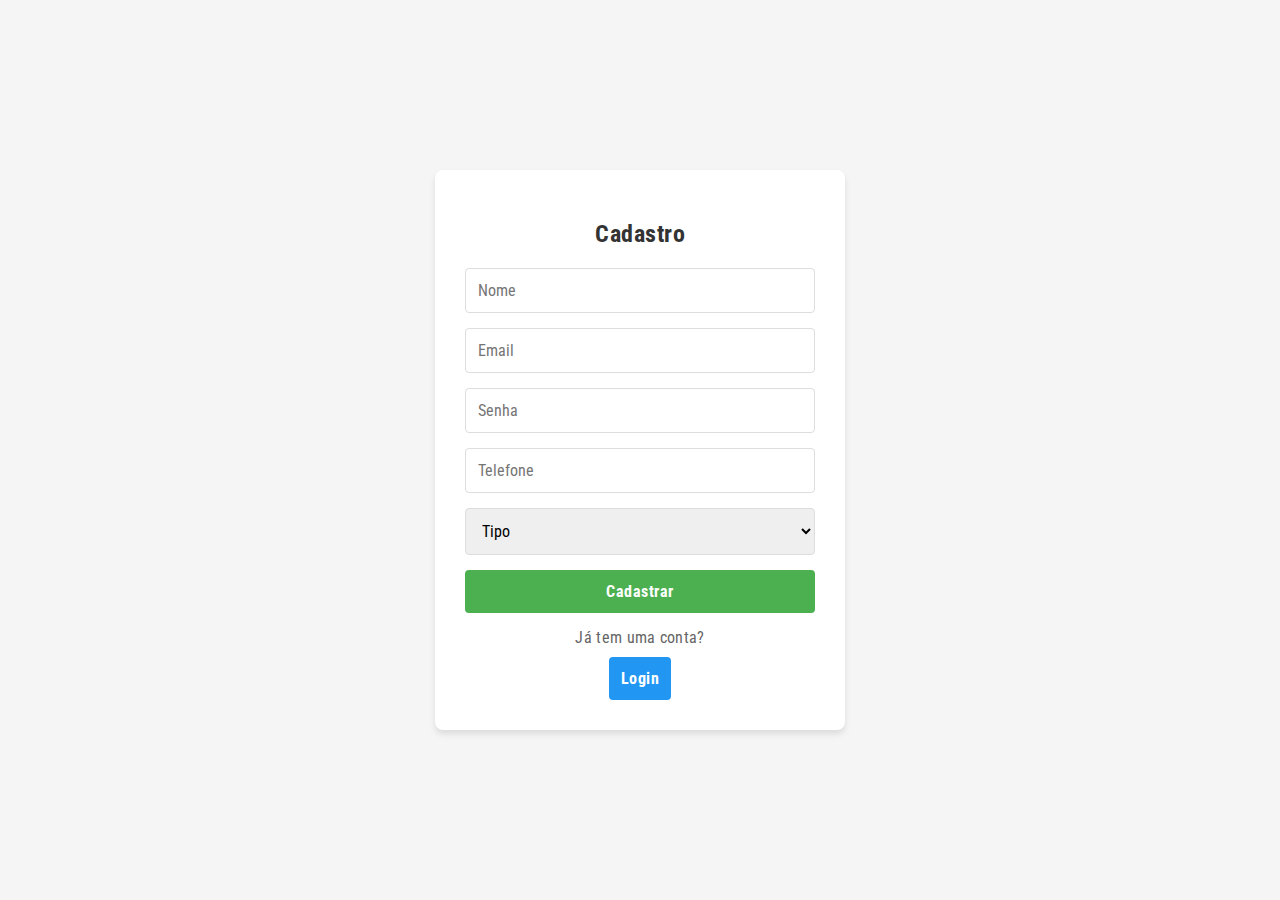
<file: loginCadastro.html>
<!DOCTYPE html>
<html lang="pt-BR">
<head>
    <meta charset="UTF-8">
    <meta name="viewport" content="width=device-width, initial-scale=1.0">
    <title>Login e Cadastro</title>
    <link rel="stylesheet" href="css/loginCadastro.css">
</head>
<body>
    <div id="div-cadastro">
        <h2>Cadastro</h2>
        <form id="cadastroForm">
            <input type="text" id="cadastro-nome" placeholder="Nome" required>
            <input type="email" id="cadastro-email" placeholder="Email" required>
            <input type="password" id="cadastro-senha" placeholder="Senha" required>
            <input type="text" id="cadastro-telefone" placeholder="Telefone" required>
            
            <select id="cadastro-tipo" required>
                <option value="" disabled selected>Tipo</option>
                <option value="comprador">Comprador</option>
                <option value="vendedor">Vendedor</option>
            </select>

            <button type="submit">Cadastrar</button>
        </form>
        <p>Já tem uma conta?</p>
        <button id="btn-mostrar-login">Login</button>
    </div>

    <div id="div-login" style="display: none;">
        <h2>Login</h2>
        <form id="loginForm">
            <input type="email" id="login-email" placeholder="Email" required>
            <input type="password" id="login-senha" placeholder="Senha" required>
            <button type="submit">Entrar</button>
        </form>
        <p>Não tem uma conta?</p>
        <button id="btn-mostrar-cadastro">Cadastre-se</button>
    </div>

    <script src="js/loginCadastro.js"></script>
</body>
</html>
</file>
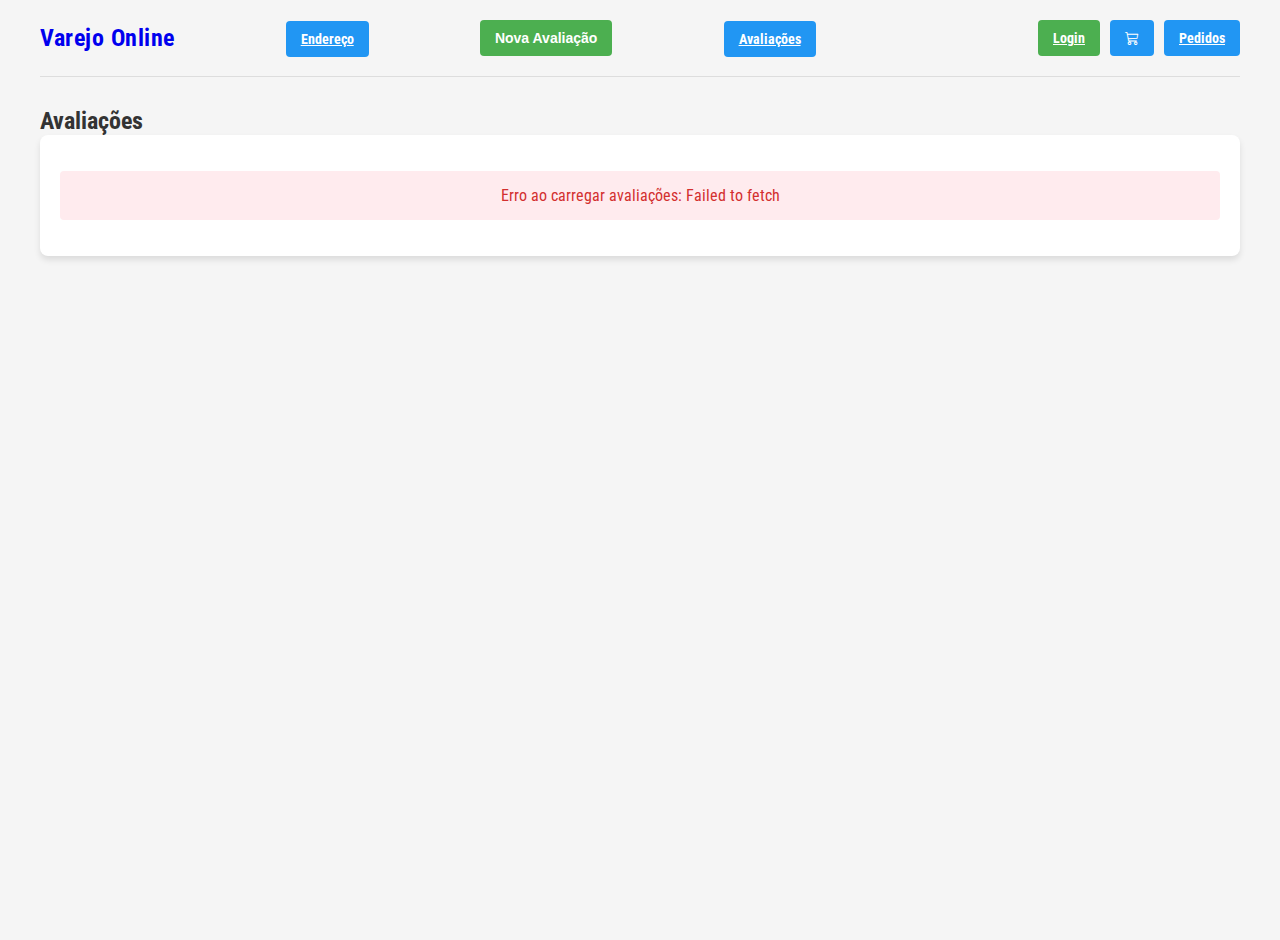
<file: html/avaliacao.html>
<!DOCTYPE html>
<html lang="pt-BR">
<head>
    <meta charset="UTF-8">
    <meta name="viewport" content="width=device-width, initial-scale=1.0">
    <title>Avaliações</title>
    <link rel="stylesheet" href="../css/avaliacao.css">
    <link rel="stylesheet" href="https://cdn.jsdelivr.net/npm/bootstrap-icons@1.10.5/font/bootstrap-icons.css">
</head>
<body>    
  <header>
    <div class="logo"><a href="../index.html">Varejo Online</a></div>
    <div class="endereco">
      <a href="endereco.html" class="btn-endereco">Endereço</a>
    </div>
    <button id="btn-nova-avaliacao" class="primary">Nova Avaliação</button>
    <div class="avaliacao">
        <a href="avaliacao.html" class="btn-avaliacao">Avaliações</a>
    </div>
    <div class="barra-pesquisa-container">
        <div class="barra-pesquisa-wrapper">
        </div>

        <div class="historico-busca" id="historico-busca" style="display: none;">
        </div>
    </div>

    <div class="header-buttons">
        <a href="loginCadastro.html" class="btn-header" id="login-button">Login</a>
        <a href="carrinho.html" class="btn-header">
            <i class="bi bi-cart3"></i>
        </a>
        <a href="pedidos.html" class="btn-endereco">Pedidos</a>            
    </div>
  </header>

  <main>
    <div>
      <h1>Avaliações</h1>
    </div>

    <div id="lista-avaliacoes" class="avaliacoes-container">
      <div class="loading">Carregando avaliações...</div>
    </div>
  </main>

  <dialog id="avaliacao-modal">
    <form id="form-avaliacao">
      <h2>Nova Avaliação</h2>

      <div class="form-group">
        <label for="produto-lista">Produto</label>
        <input type="text" id="produto-busca" placeholder="Pesquisar produto..." autocomplete="off" />
        <select id="produto-lista" size="5" required></select>
      </div>

      <div class="form-group">
        <label for="nota">Nota (1 a 5)</label>
        <input type="number" id="nota" min="1" max="5" required />
      </div>

      <div class="form-group">
        <label for="comentario">Comentário</label>
        <textarea id="comentario" rows="4" placeholder="Escreva seu comentário aqui..."></textarea>
      </div>

      <div class="form-buttons">
        <button type="button" id="btn-cancelar" class="secundario">Cancelar</button>
        <button type="submit" class="primary">Enviar Avaliação</button>
      </div>
    </form>
  </dialog>
  <script src="../js/avaliacao.js"></script>
</body>
</html>
</file>
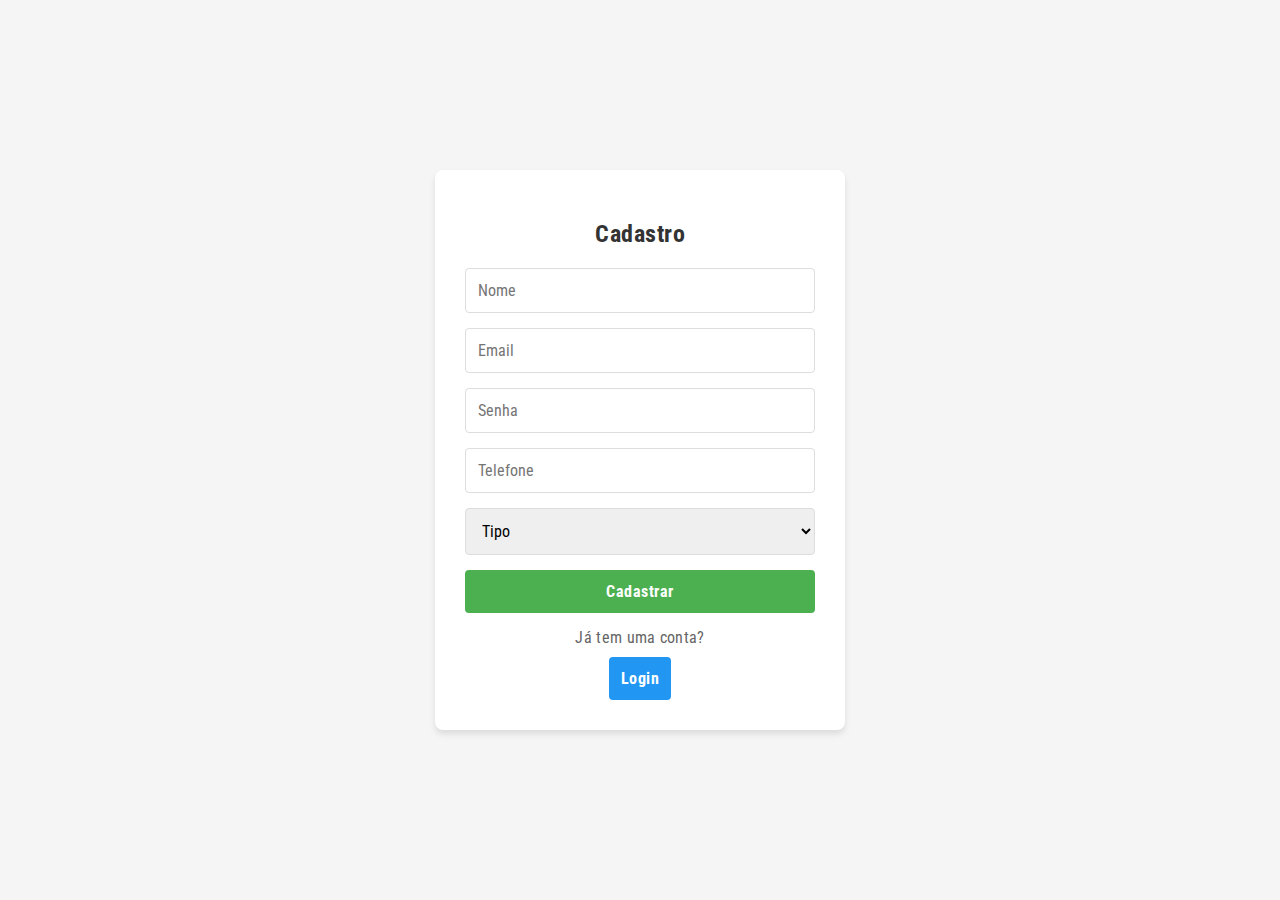
<file: html/carrinho.html>
<!DOCTYPE html>
<html lang="pt-BR">
<head>
    <meta charset="UTF-8">
    <meta name="viewport" content="width=device-width, initial-scale=1.0">
    <title>Carrinho de Compras</title>
    <link rel="stylesheet" href="../css/carrinho.css">
</head>
<body>
    <header>
        <div class="container header-content">
            <div class="user-actions">
                <a href="../index.html">Home</a>
                <a href="carrinho.html">Carrinho (<span id="carrinho-count">0</span>)</a>
            </div>
        </div>
    </header>

    <div class="container">
        <div class="carrinho-container">
            <h1 class="carrinho-title">Meu Carrinho</h1>

            <div id="carrinho-itens">

                <div class="carrinho-vazio">Seu carrinho está vazio.</div>
            </div>

            <div class="resumo-carrinho" id="resumo-carrinho" style="display: none;">
                <div class="total">
                    <span>Total:</span>
                    <span id="total-carrinho">R$ 0,00</span>
                </div>
                <a href="checkout.html"><button class="finalizar-btn" id="finalizar-compra">Finalizar Compra</button></a>
            </div>
        </div>
    </div>

    <script src="../js/carrinho.js"></script>
</body>
</html>
</file>
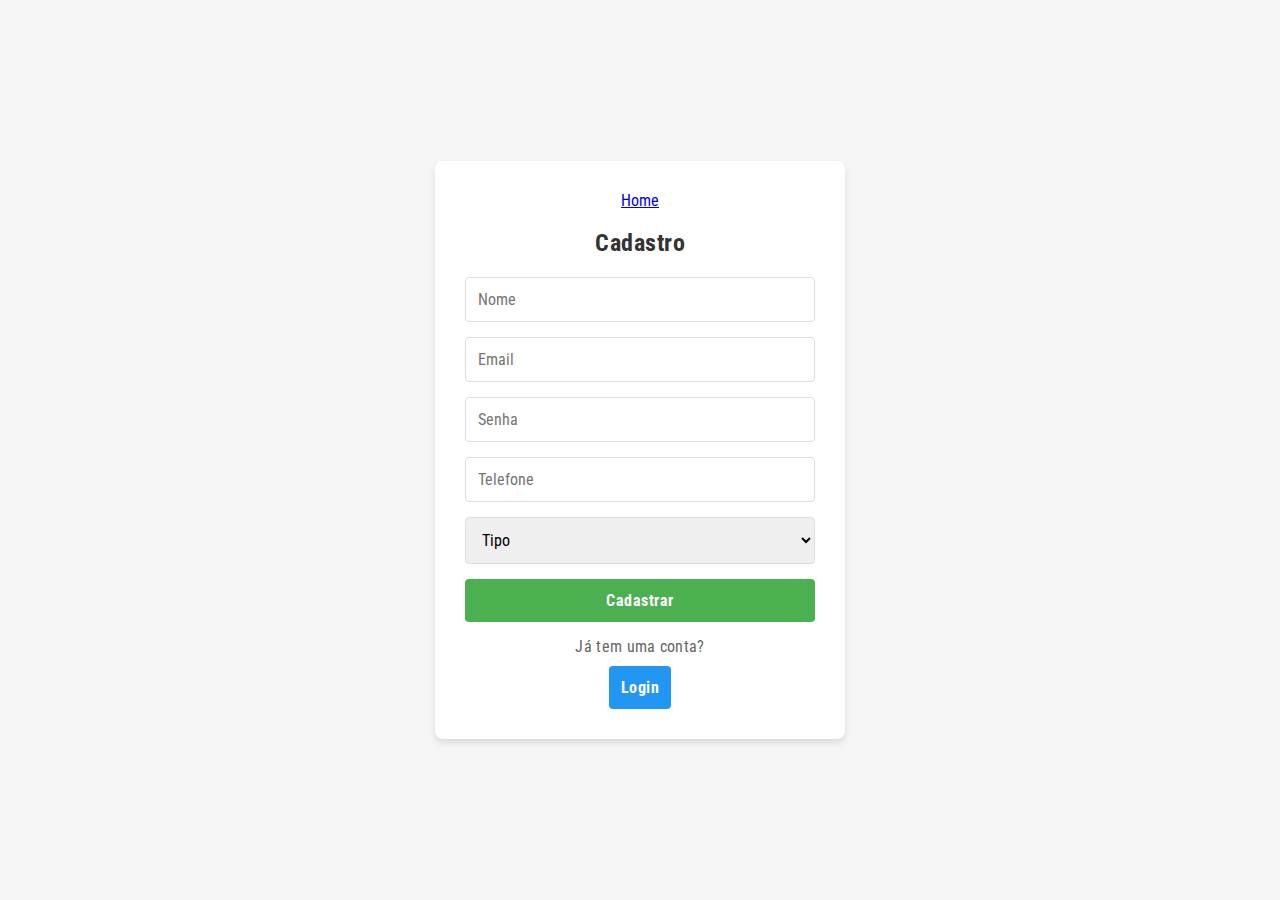
<file: html/checkout.html>
<!DOCTYPE html>
<html lang="pt-BR">
<head>
    <meta charset="UTF-8">
    <meta name="viewport" content="width=device-width, initial-scale=1.0">
    <title>Checkout - Finalizar Compra</title>
    <link rel="stylesheet" href="../css/checkout.css">
    <link href="https://fonts.googleapis.com/css2?family=Roboto:wght@400;500;700&display=swap" rel="stylesheet">
</head>
<body>
    <div class="checkout-container">
        <header class="checkout-header">
            <h1>Finalizar Compra</h1>
        </header>

        <main class="checkout-main">
            <div class="checkout-left">
                <section class="checkout-section">
                    <h2>Endereço de Entrega</h2>
                    <div class="address-selection" id="address-list">

                        <div class="loading">Carregando endereços...</div>
                    </div>
                    <button class="btn-add-address" id="btn-add-address">+ Adicionar novo endereço</button>
                </section>

                <section class="checkout-section">
                    <h2>Método de Pagamento</h2>
                    <div class="payment-methods">
                        <div class="payment-card selected">
                            <input type="radio" name="payment" id="credit-card" checked>
                            <label for="credit-card">Cartão de Crédito</label>
                            <div class="payment-details">
                                <p>Mastercard **** **** **** 1234</p>
                                <p>Validade: 12/25</p>
                            </div>
                        </div>
                        <div class="payment-card">
                            <input type="radio" name="payment" id="pix">
                            <label for="pix">PIX</label>
                            <div class="payment-details">
                                <p>Pagamento instantâneo</p>
                                <p>5% de desconto</p>
                            </div>
                        </div>
                        <div class="payment-card">
                            <input type="radio" name="payment" id="boleto">
                            <label for="boleto">Boleto Bancário</label>
                            <div class="payment-details">
                                <p>Vencimento em 3 dias</p>
                            </div>
                        </div>
                    </div>
                </section>

                <section class="checkout-section">
                    <h2>Itens do Carrinho</h2>
                    <div class="cart-items" id="cart-items-list">
                        
                        <div class="loading">Carregando itens do carrinho...</div>
                    </div>
                </section>
            </div>

            <div class="checkout-right">
                <div class="order-summary">
                    <h2>Resumo do Pedido</h2>
                    <div class="summary-details" id="order-summary">
                        
                        <div class="loading">Carregando resumo...</div>
                    </div>
                    <button class="btn-complete-order" id="btn-complete-order">Finalizar Compra</button>
                    <p class="secure-payment">
                        <svg width="16" height="16" viewBox="0 0 24 24" fill="none" stroke="currentColor" stroke-width="2" stroke-linecap="round" stroke-linejoin="round">
                            <path d="M12 22s8-4 8-10V5l-8-3-8 3v7c0 6 8 10 8 10z"></path>
                        </svg>
                        Compra segura - Seus dados estão protegidos
                    </p>
                </div>
            </div>
        </main>
    </div>

    <script src="../js/checkout.js"></script>
</body>
</html>
</file>
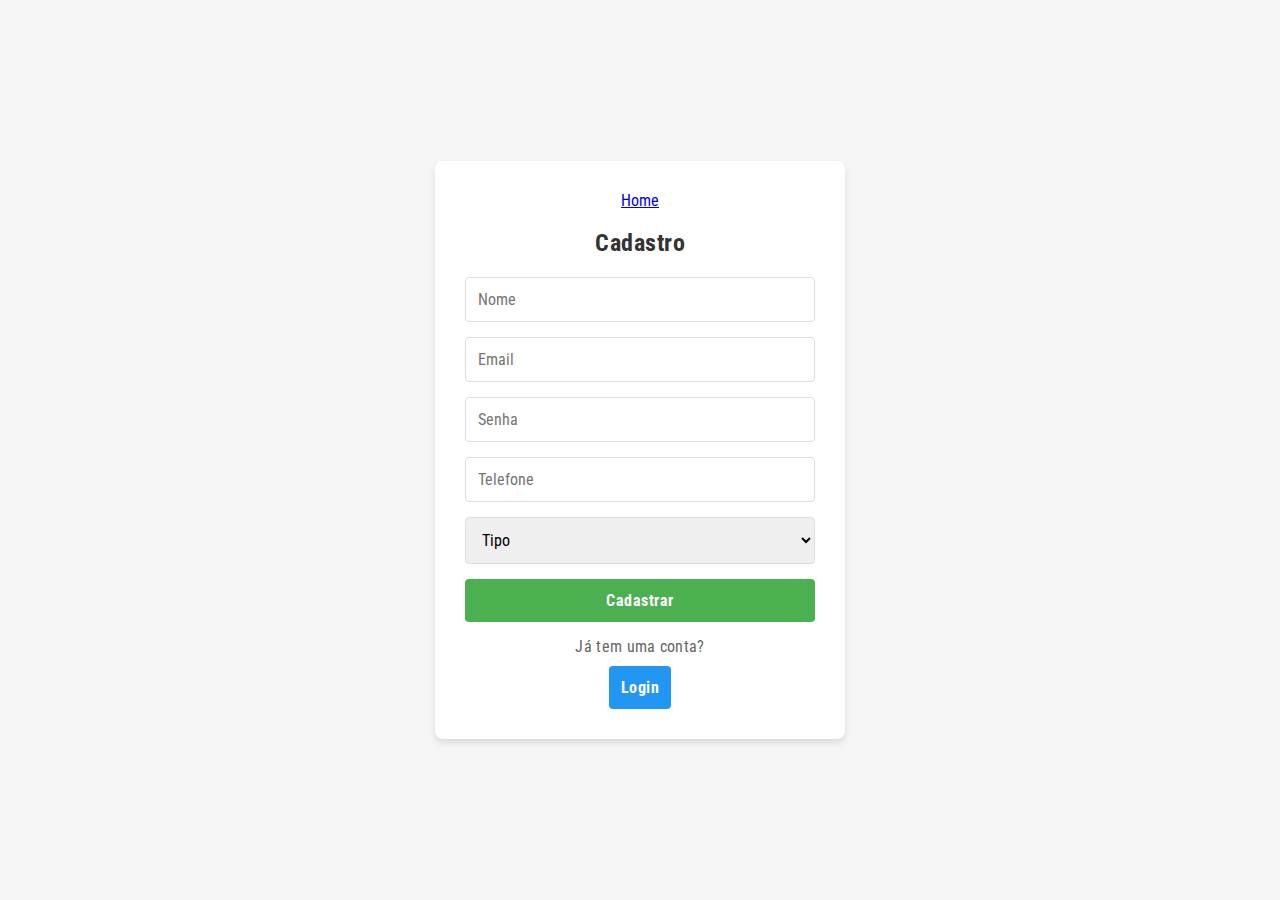
<file: html/endereco.html>
<!DOCTYPE html>
<html lang="pt-BR">
<head>
    <meta charset="UTF-8">
    <meta name="viewport" content="width=device-width, initial-scale=1.0">
    <title>Endereço</title>
    <link rel="stylesheet" href="../css/endereco.css">
</head>
<body>
    <header>
        <a href="../index.html">Home</a>
        <h1>Endereços</h1>
        <button id="btn-novo-endereco" class="primary">Novo Endereço</button>
    </header>

    <main>
        <div id="lista-enderecos" class="enderecos-container">
            
            <div class="loading">Carregando endereços...</div>
        </div>
    </main>

    <dialog id="endereco-modal">
        <form id="form-endereco">
            <h2>Cadastrar Novo Endereço</h2>
            
            <div class="form-row">
                <div class="form-group">
                    <label for="cep">CEP</label>
                    <input type="text" id="cep" required>
                </div>
                <div class="form-group">
                    <label for="numero">Número</label>
                    <input type="text" id="numero" required>
                </div>
            </div>

            <div class="form-group">
                <label for="logradouro">Logradouro</label>
                <input type="text" id="logradouro" required>
            </div>

            <div class="form-group">
                <label for="complemento">Complemento</label>
                <input type="text" id="complemento">
            </div>

            <div class="form-row">
                <div class="form-group">
                    <label for="cidade">Cidade</label>
                    <input type="text" id="cidade" required>
                </div>
                <div class="form-group">
                    <label for="estado">Estado</label>
                    <select id="estado" required>
                        <option value="">Selecione</option>
                        <option value="DF">Distrito Federal</option>
                        <option value="RJ">Rio de Janeiro</option>
                        <option value="SP">São Paulo</option>
                    </select>
                </div>
            </div>

            <div class="form-buttons">
                <button type="button" id="btn-cancelar" class="secundario">Cancelar</button>
                <button type="submit" class="primary">Salvar Endereço</button>
            </div>
        </form>
    </dialog>

    <script src="../js/endereco.js"></script>
</body>
</html>
</file>
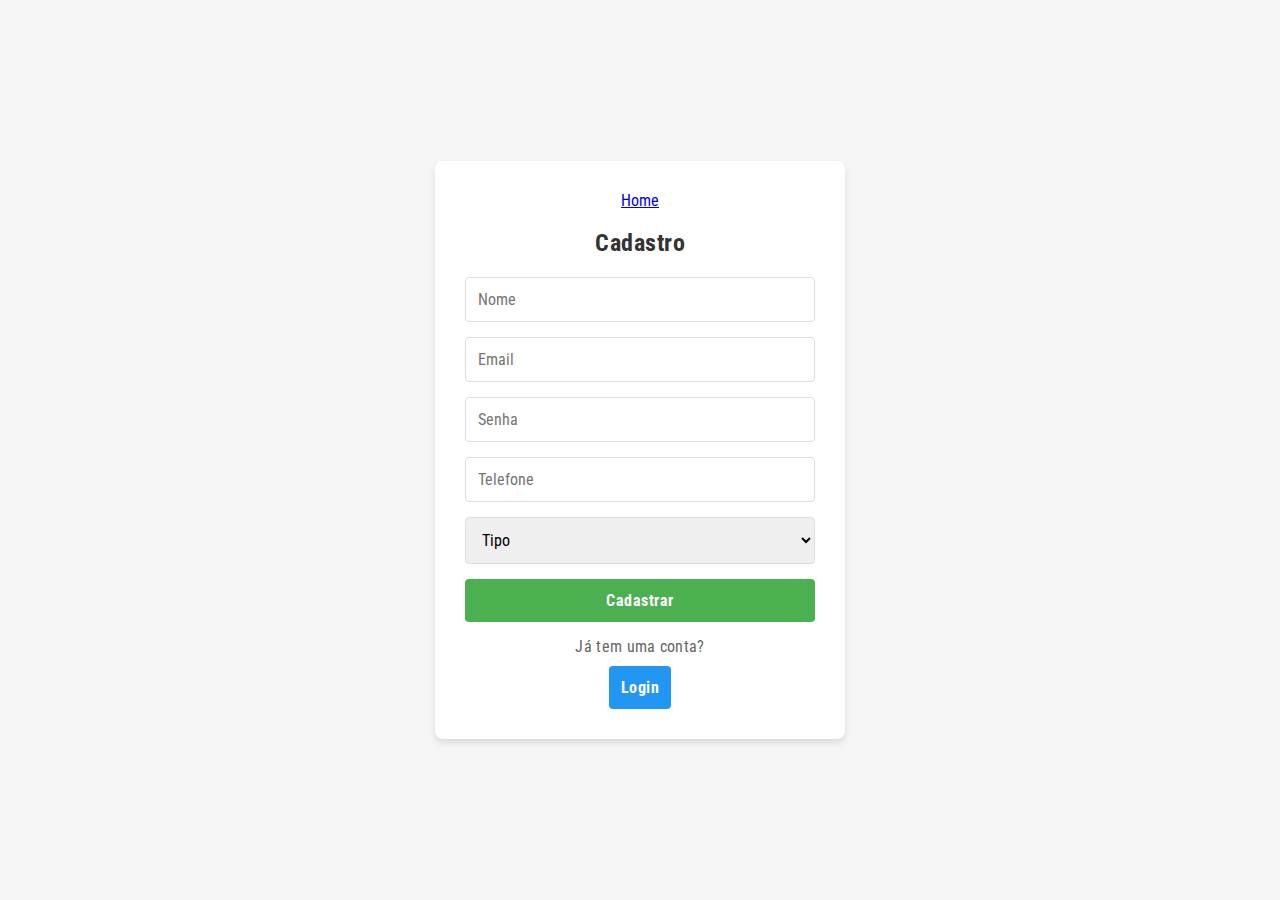
<file: html/loginCadastro.html>
<!DOCTYPE html>
<html lang="pt-BR">
<head>
    <meta charset="UTF-8">
    <meta name="viewport" content="width=device-width, initial-scale=1.0">
    <title>Login e Cadastro</title>
    <link rel="stylesheet" href="../css/loginCadastro.css">
</head>
<body>

    <div id="div-cadastro">
        <div>
            <a href="../index.html">Home</a>
            <h2>Cadastro</h2>
        </div>
        <form id="cadastroForm">
            <input type="text" id="cadastro-nome" placeholder="Nome" required>
            <input type="email" id="cadastro-email" placeholder="Email" required>
            <input type="password" id="cadastro-senha" placeholder="Senha" required>
            <input type="text" id="cadastro-telefone" placeholder="Telefone" required>
            
            <select id="cadastro-tipo" required>
                <option value="" disabled selected>Tipo</option>
                <option value="comprador">Comprador</option>
                <option value="vendedor">Vendedor</option>
            </select>

            <button type="submit">Cadastrar</button>
        </form>
        <p>Já tem uma conta?</p>
        <button id="btn-mostrar-login">Login</button>
    </div>

    <div id="div-login" style="display: none;">
        <div>
            <a href="../index.html">Home</a>
            <h2>Login</h2>
        </div>
        <form id="loginForm">
            <input type="email" id="login-email" placeholder="Email" required>
            <input type="password" id="login-senha" placeholder="Senha" required>
            <button type="submit">Entrar</button>
        </form>
        <p>Não tem uma conta?</p>
        <button id="btn-mostrar-cadastro">Cadastre-se</button>
    </div>

    <script src="../js/loginCadastro.js"></script>
</body>
</html>
</file>
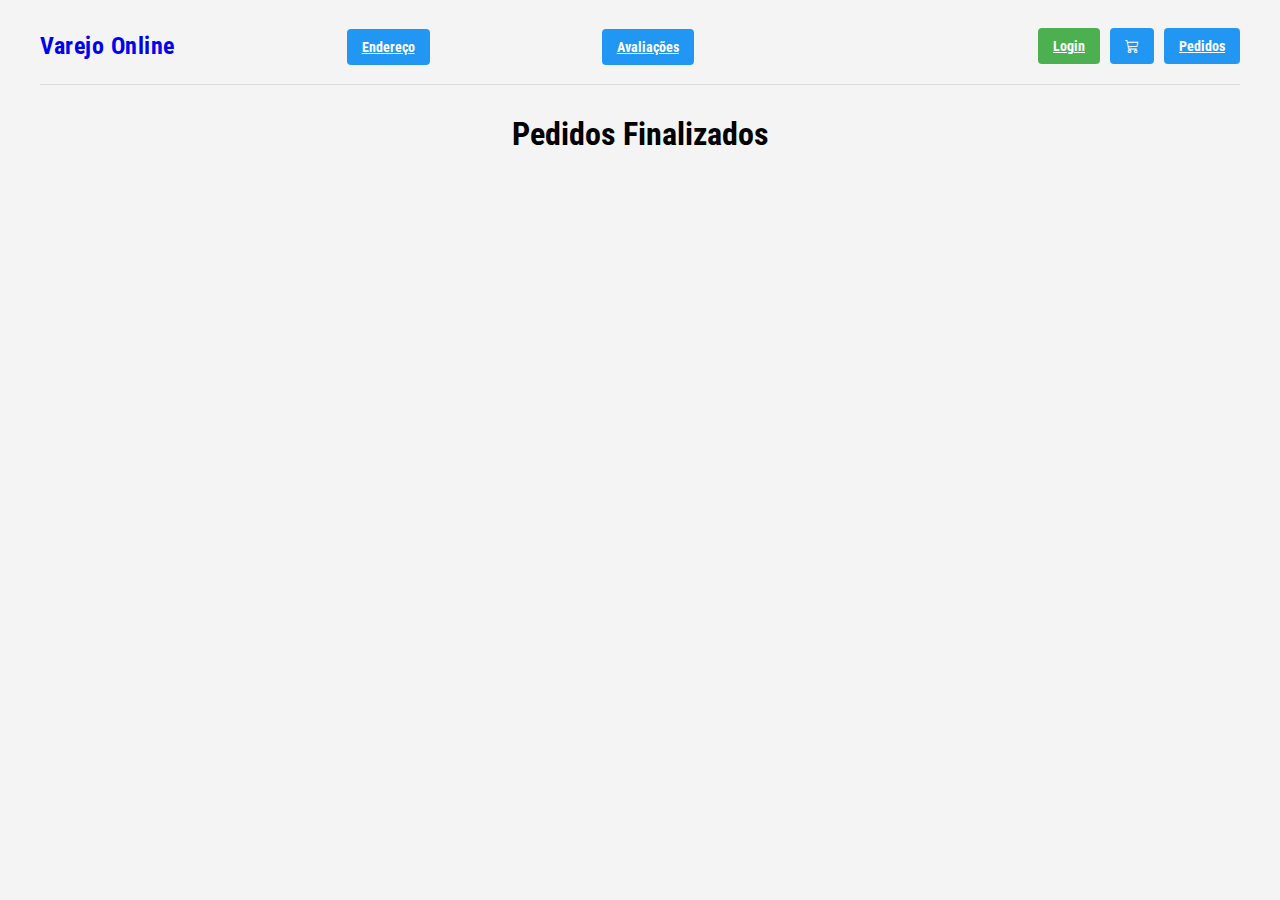
<file: html/pedidos.html>
<!DOCTYPE html>
<html lang="pt-BR">
<head>
    <meta charset="UTF-8">
    <meta name="viewport" content="width=device-width, initial-scale=1.0">
    <title>Finalizar</title>
    <link rel="stylesheet" href="../css/pedidos.css">
    <link rel="stylesheet" href="https://cdn.jsdelivr.net/npm/bootstrap-icons@1.10.5/font/bootstrap-icons.css">
</head>
<body>
    <header>
        <div class="logo"><a href="../index.html">Varejo Online</a></div>
        <div class="endereco">
            <a href="endereco.html" class="btn-endereco">Endereço</a>
        </div>
        <div class="avaliacao">
            <a href="avaliacao.html" class="btn-avaliacao">Avaliações</a>
        </div>
        <div class="barra-pesquisa-container">
            <div class="barra-pesquisa-wrapper">
            </div>

            <div class="historico-busca" id="historico-busca" style="display: none;">
            </div>
        </div>

        <div class="header-buttons">
            <a href="loginCadastro.html" class="btn-header" id="login-button">Login</a>
            <a href="carrinho.html" class="btn-header">
                <i class="bi bi-cart3"></i>
            </a>
            <a href="pedidos.html" class="btn-endereco">Pedidos</a>
        </div>
    </header>

    <h1>Pedidos Finalizados</h1>
    <div id="pedidos-container"></div>

    <script src="../js/pedidos.js"></script>
</body>
</html>
</file>
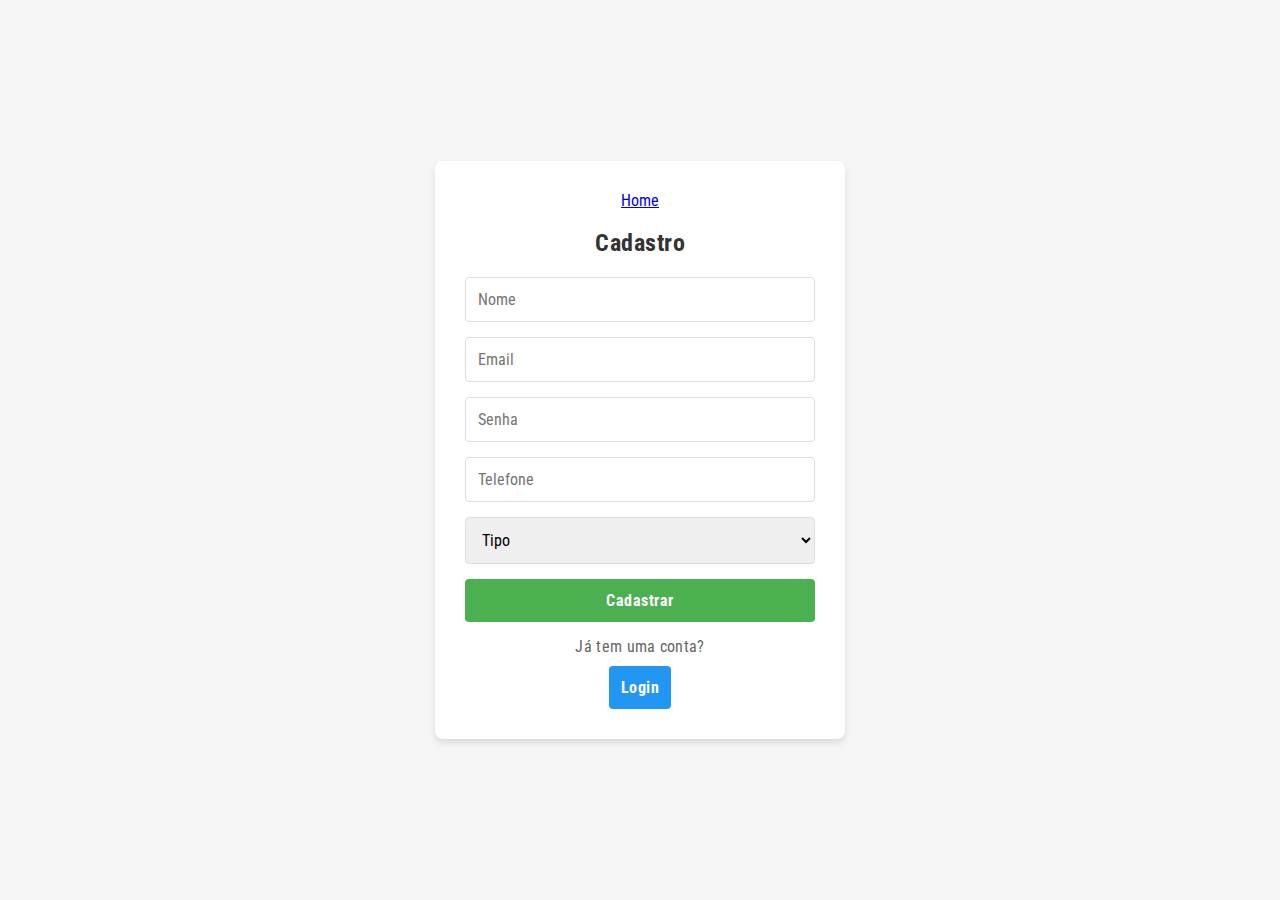
<file: html/produtosCadastro.html>
<!DOCTYPE html>
<html lang="pt-BR">
<head>
    <meta charset="UTF-8">
    <meta name="viewport" content="width=device-width, initial-scale=1.0">
    <title>Cadastro de Produtos</title>
    <link rel="stylesheet" href="../css/produtosCadastro.css">
</head>
<body>
    <header>
        <h1>Cadastrar Novo Produto</h1>
        <button id="btn-logout">Sair</button>
    </header>

    <form id="cadastroForm">
        <input type="text" id="cadastro-nome" placeholder="Nome do Produto" required>
        <textarea id="cadastro-descricao" rows="3" placeholder="Descrição"></textarea>
        <input type="number" id="cadastro-preco" placeholder="Preço (R$)" step="0.01" required>
        <input type="number" id="cadastro-quantidade" placeholder="Quantidade em Estoque" required>

        <div class="form-group">
            <label for="categoria">Categoria</label>
            <select id="cadastro-categoria" required>
                <option value="">Selecione...</option>
            </select>
        </div>

        <button type="submit">Cadastrar Produto</button>
    </form>

    <script src="../js/produtosCadastro.js"></script>
</body>
</html>
</file>
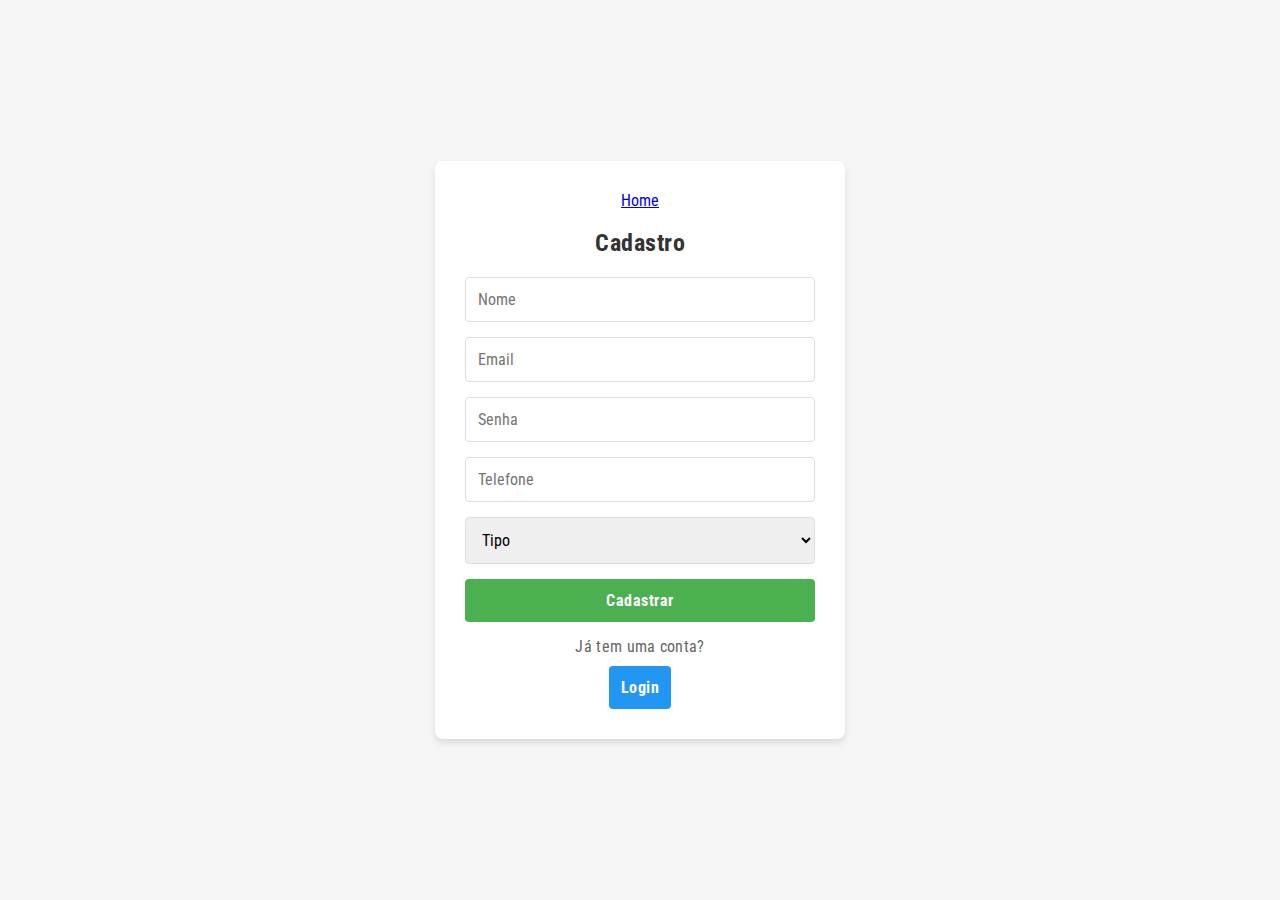
<file: html/produtos/produtosCadastro.html>
<!DOCTYPE html>
<html lang="pt-BR">
<head>
    <meta charset="UTF-8">
    <meta name="viewport" content="width=device-width, initial-scale=1.0">
    <title>Cadastro de Produtos</title>
    <link rel="stylesheet" href="../../css/produtos/produtosCadastro.css">
</head>
<body>
    <header>
        <a href="produtosListar.html">Voltar</a>
        <button id="btn-logout">Sair</button>
    </header>

    <form id="cadastroForm">
        <h1>Cadastrar Novo Produto</h1>
        <input type="text" id="cadastro-nome" placeholder="Nome do Produto" required>
        <textarea id="cadastro-descricao" rows="3" placeholder="Descrição"></textarea>
        <input type="number" id="cadastro-preco" placeholder="Preço (R$)" step="0.01" required>
        <input type="number" id="cadastro-quantidade" placeholder="Quantidade em Estoque" required>

        <div class="form-group">
            <label for="categoria">Categoria</label>
            <select id="cadastro-categoria" required>
                <option value="">Selecione...</option>
            </select>
        </div>

        <div class="form-group">
            <label for="imagens">Imagens do Produto</label>
            <div id="cadastro-imagens">
            </div>
            <button type="button" id="btn-adicionar-imagem" class="secundario">
                + Adicionar Imagem
            </button>
        </div>

        <button type="submit">Cadastrar Produto</button>
    </form>

    <script src="../../js/produtos/produtosCadastro.js"></script>
</body>
</html>
</file>
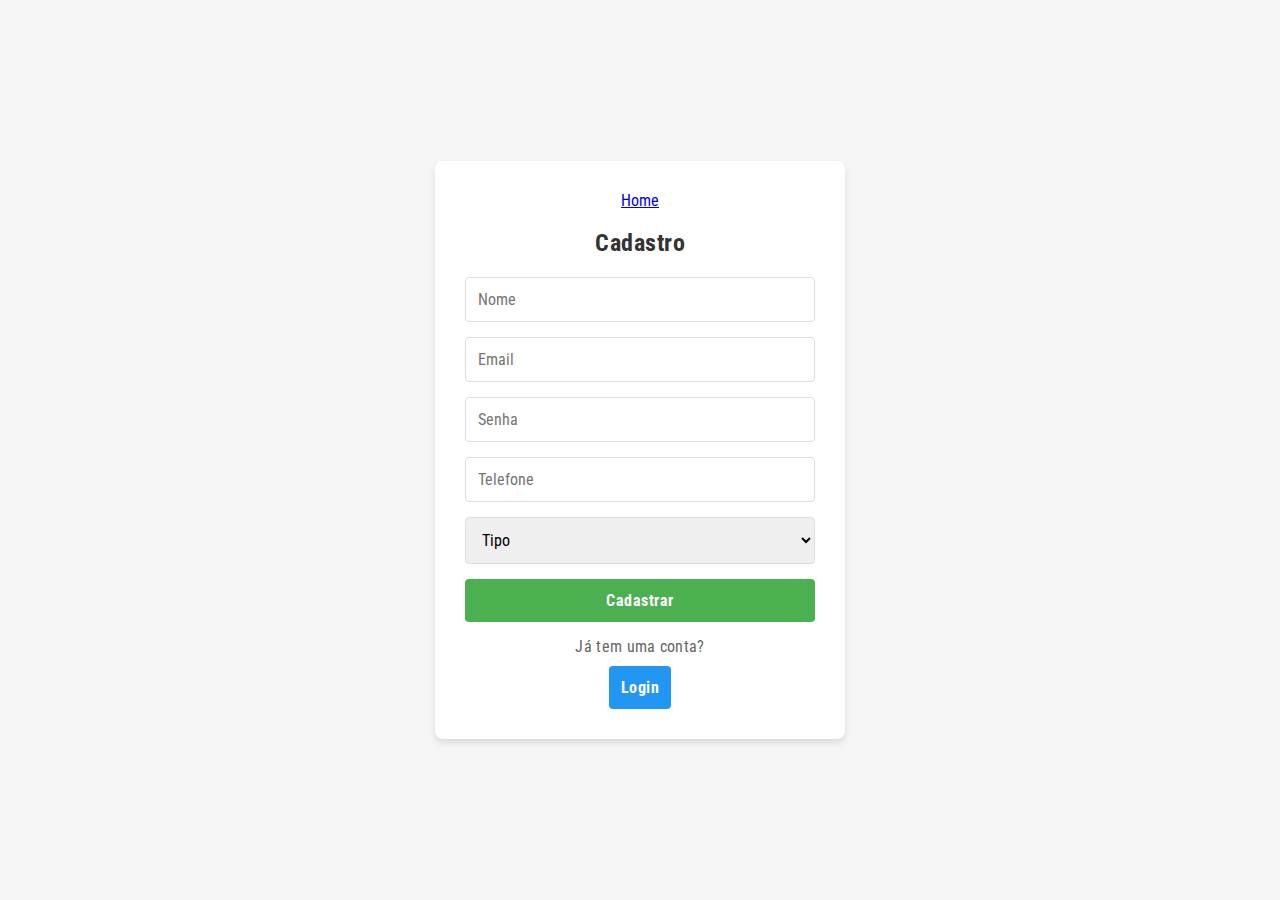
<file: html/produtos/produtosListar.html>
<!DOCTYPE html>
<html lang="pt-BR">
<head>
    <meta charset="UTF-8">
    <meta name="viewport" content="width=device-width, initial-scale=1.0">
    <title>Meus Produtos</title>
    <link rel="stylesheet" href="../../css/produtos/produtosListar.css">
</head>
<body>
    <header>
        <a href="../../index.html" class="logo">Home</a>
        <h1>Meus Produtos</h1>
        <div class="barra-pesquisa-container">
            <input type="text" class="barra-pesquisa" placeholder="Pesquisar produtos...">
            <select class="filtro-categoria">
                <option value="">Todos</option>
            </select>
            <button class="btn-filtro">Filtrar</button>
        </div>

        <div>
            <a href="produtosCadastro.html" class="btn-cadastro">Novo Produto</a>
            <button id="btn-logout">Sair</button>
        </div>
    </header>

    <div class="container">
        <div id="loading">Carregando Produtos...</div>
        <div id="produtos-container" class="produtos-grid"></div>
    </div>

    <dialog id="editar-produto-modal">
        <div class="modal-content">
            <h2>Editar Produto</h2>
            <form id="editar-produto-form">
                <input type="hidden" id="editar-id">
                
                <div class="form-group">
                    <label for="editar-nome">Nome do Produto</label>
                    <input type="text" id="editar-nome" required>
                </div>
                
                <div class="form-group">
                    <label for="editar-descricao">Descrição</label>
                    <textarea id="editar-descricao" rows="3"></textarea>
                </div>
                
                <div class="form-group">
                    <label for="editar-preco">Preço (R$)</label>
                    <input type="number" id="editar-preco" step="0.01" required>
                </div>
                
                <div class="form-group">
                    <label for="editar-quantidade">Quantidade em Estoque</label>
                    <input type="number" id="editar-quantidade" required>
                </div>
    
                <div class="form-group">
                    <label for="categoria">Categoria</label>
                    <select id="editar-categoria" required>
                        <option value="">Selecione...</option>
                    </select>
                </div>
    
                <div class="form-group">
                    <label for="imagens">Imagens do Produto</label>
                    <div id="editar-imagens-container">
                    </div>
                    <button type="button" id="btn-adicionar-imagem-editar" class="secundario">
                        + Adicionar Imagem
                    </button>
                </div>
    
                <div class="form-actions">
                    <button type="button" id="cancelar-edicao">Cancelar</button>
                    <button type="submit">Salvar Alterações</button>
                </div>
            </form>
        </div>
    </dialog>

    <button id="btn-ajuda" class="floating-help-button">?</button>

    <dialog id="help-dialog">
        <div class="dialog-content">
            <div class="text-content">
                <h2>Como Cadastrar um Produto</h2>
                <ol>
                    <li>1. Clique em "Novo Produto".</li>
                    <li>2. Preencha os campos obrigatórios (nome, preço, quantidade, categoria).</li>
                    <li>3. Adicione fotos do seu produto (mínimo 1, máximo 5).</li>
                    <li>4. Clique em "Cadastrar Produto"</li>
                </ol>
                <p><strong>Dica:</strong> Use descrições claras para melhorar suas vendas!</p>
            </div>
            <div class="image-content">
                <img src="../../imagens/help-product-register.png">
            </div>
        </div>
        <button id="btn-fechar-dialog">Fechar</button>
    </dialog>

    <script src="../../js/produtos/produtosListar.js"></script>
</body>
</html>
</file>
<file: css/loginCadastro.css>
@import url('https://fonts.googleapis.com/css2?family=Roboto+Condensed:wght@400;700&display=swap');

body {
    font-family: 'Roboto Condensed', sans-serif;
    display: flex;
    justify-content: center;
    align-items: center;
    height: 100vh;
    margin: 0;
    background-color: #f5f5f5;
}

#div-cadastro, #div-login {
    background: white;
    padding: 30px;
    border-radius: 8px;
    box-shadow: 0 4px 6px rgba(0, 0, 0, 0.1);
    width: 350px;
    text-align: center;
}

h2 {
    margin-bottom: 20px;
    color: #333;
    font-weight: 700;
    letter-spacing: 0.5px;
}

form {
    display: flex;
    flex-direction: column;
    gap: 15px;
}

input, select {
    padding: 12px;
    border: 1px solid #ddd;
    border-radius: 4px;
    font-size: 16px;
    font-family: 'Roboto Condensed', sans-serif;
}

button {
    padding: 12px;
    background-color: #4CAF50;
    color: white;
    border: none;
    border-radius: 4px;
    cursor: pointer;
    font-size: 16px;
    font-family: 'Roboto Condensed', sans-serif;
    font-weight: 700;
    letter-spacing: 0.5px;
    transition: background-color 0.3s;
}

button:hover {
    background-color: #45a049;
}

p {
    margin: 15px 0 10px;
    color: #666;
    letter-spacing: 0.3px;
}

#btn-mostrar-login, #btn-mostrar-cadastro {
    background-color: #2196F3;
}

#btn-mostrar-login:hover, #btn-mostrar-cadastro:hover {
    background-color: #0b7dda;
}
</file>
<file: css/avaliacao.css>
@import url('https://fonts.googleapis.com/css2?family=Roboto+Condensed:wght@400;700&display=swap');

body {
    font-family: 'Roboto Condensed', sans-serif;
    margin: 0;
    padding: 20px;
    background-color: #f5f5f5;
    min-height: 100vh;
}

header {
    display: flex;
    justify-content: space-between;
    align-items: center;
    max-width: 1200px;
    margin: 0 auto 30px;
    padding-bottom: 20px;
    border-bottom: 1px solid #ddd;
}

h1 {
    color: #333;
    font-weight: 700;
    font-size: 24px;
    margin: 0;
}

/* Buttons */
.primary {
    padding: 10px 15px;
    background-color: #2196F3;
    color: white;
    border: none;
    border-radius: 4px;
    cursor: pointer;
    font-size: 14px;
    font-weight: 700;
    transition: background-color 0.3s;
}

.primary:hover {
    background-color: #0b7dda;
}

.secundario {
    padding: 10px 15px;
    background-color: #f5f5f5;
    color: #333;
    border: 1px solid #ddd;
    border-radius: 4px;
    cursor: pointer;
    font-size: 14px;
    font-weight: 700;
    transition: background-color 0.3s;
}

.secundario:hover {
    background-color: #e0e0e0;
}

/* Main content */
main {
    max-width: 1200px;
    margin: 0 auto;
}

.avaliacoes-container {
    background: white;
    padding: 20px;
    border-radius: 8px;
    box-shadow: 0 4px 6px rgba(0, 0, 0, 0.1);
}

.loading {
    text-align: center;
    padding: 40px;
    font-style: italic;
    color: #666;
    font-size: 16px;
}

/* Review items */
.avaliacao-item {
    background: white;
    padding: 15px;
    margin-bottom: 15px;
    border-radius: 8px;
    box-shadow: 0 2px 4px rgba(0, 0, 0, 0.1);
    transition: transform 0.3s ease, box-shadow 0.3s ease;
}

.avaliacao-item:hover {
    transform: translateY(-2px);
    box-shadow: 0 4px 8px rgba(0, 0, 0, 0.15);
}

.avaliacao-item strong {
    color: #333;
}

.avaliacao-item small {
    color: #7f8c8d;
    font-size: 0.8rem;
}

.error {
    color: #d32f2f;
    background-color: #ffebee;
    padding: 15px;
    border-radius: 4px;
    text-align: center;
}

/* Modal styles */
dialog {
    border: none;
    border-radius: 8px;
    padding: 0;
    width: 90%;
    max-width: 500px;
    box-shadow: 0 4px 20px rgba(0, 0, 0, 0.2);
}

dialog::backdrop {
    background-color: rgba(0, 0, 0, 0.7);
}

#form-avaliacao {
    padding: 30px;
}

#form-avaliacao h2 {
    margin-top: 0;
    color: #333;
    font-size: 22px;
    padding-bottom: 10px;
    border-bottom: 2px solid #2196F3;
}

.form-group {
    margin-bottom: 20px;
}

.form-group label {
    display: block;
    margin-bottom: 8px;
    font-weight: 700;
    color: #333;
}

.form-group input,
.form-group select,
.form-group textarea {
    width: 100%;
    padding: 10px;
    border: 1px solid #ddd;
    border-radius: 4px;
    font-family: 'Roboto Condensed', sans-serif;
    font-size: 14px;
    box-sizing: border-box;
}

.form-group textarea {
    resize: vertical;
    min-height: 100px;
}

#produto-lista {
    margin-top: 10px;
    border: 1px solid #ddd;
    border-radius: 4px;
    padding: 5px;
}

#produto-lista option {
    padding: 8px;
    cursor: pointer;
}

#produto-lista option:hover {
    background-color: #f0f0f0;
}

.form-buttons {
    display: flex;
    justify-content: flex-end;
    gap: 10px;
    margin-top: 20px;
}

/* Responsive styles */
@media (max-width: 768px) {
    header {
        flex-direction: column;
        gap: 15px;
    }
    
    #btn-nova-avaliacao {
        width: 100%;
    }
    
    dialog {
        width: 95%;
    }
}

@media (max-width: 480px) {
    body {
        padding: 10px;
    }
    
    #form-avaliacao {
        padding: 20px;
    }
    
    .form-buttons {
        flex-direction: column;
    }
    
    .form-buttons button {
        width: 100%;
    }
}

header {
    display: flex;
    justify-content: space-between;
    align-items: center;
    max-width: 1200px;
    margin: 0 auto 30px;
    padding-bottom: 20px;
    border-bottom: 1px solid #ddd;
}

.logo {
    color: #333;
    font-weight: 700;
    font-size: 24px;
    letter-spacing: 0.5px;
    margin: 0;
}

.logo a {
    text-decoration: none;
}

#btn-nova-avaliacao {
    padding: 10px 15px;
    background-color:#4CAF50;
    color: white;
    border: none;
    border-radius: 4px;
    cursor: pointer;
    font-size: 14px;
    font-weight: 700;
    transition: background-color 0.3s;
}

#btn-nova-avaliacao:hover {
    background-color: #45a049;
}

.btn-home, .btn-filtro, .btn-header, .btn-endereco, .btn-avaliacao {
    padding: 10px 15px;
    background-color: #2196F3;
    color: white;
    border: none;
    border-radius: 4px;
    cursor: pointer;
    font-size: 14px;
    font-weight: 700;
    transition: background-color 0.3s;
}

.btn-home, .btn-filtro:hover, .btn-header:hover, .btn-endereco:hover, .btn-avaliacao:hover {
    background-color: #0b7dda;
}

.header-buttons {
    display: flex;
    gap: 10px;
}

.btn-header:first-child {
    background-color: #4CAF50;
}

.btn-header:first-child:hover {
    background-color: #45a049;
}

/* Estilos responsivos para o header */
@media (max-width: 1024px) {
    header {
        flex-direction: column;
        gap: 15px;
    }
    
    .header-buttons {
        width: 100%;
        justify-content: space-between;
    }
}
</file>
<file: css/carrinho.css>
* {
    box-sizing: border-box;
    font-family: 'Roboto', sans-serif;
    margin: 0;
    padding: 0;
}

body {
    background-color: #f5f5f5;
    color: #333;
}

header {
    background-color: #fff;
    box-shadow: 0 2px 5px rgba(0,0,0,0.1);
    padding: 15px 0;
    position: sticky;
    top: 0;
    z-index: 100;
}

.container {
    max-width: 1200px;
    margin: 0 auto;
    padding: 0 20px;
}

.header-content {
    display: flex;
    justify-content: space-between;
    align-items: center;
}

.logo {
    font-size: 24px;
    font-weight: bold;
    color: #2196F3;
}

.user-actions a {
    margin-left: 15px;
    text-decoration: none;
    color: #333;
    font-weight: 500;
}

.carrinho-container {
    background-color: #fff;
    border-radius: 8px;
    box-shadow: 0 2px 10px rgba(0,0,0,0.05);
    margin: 30px auto;
    padding: 20px;
    max-width: 800px;
}

.carrinho-title {
    font-size: 24px;
    margin-bottom: 20px;
    padding-bottom: 10px;
    border-bottom: 1px solid #eee;
}

.carrinho-vazio {
    text-align: center;
    padding: 40px 0;
    color: #666;
}

.item-carrinho {
    display: flex;
    padding: 20px 0;
    border-bottom: 1px solid #eee;
}

.item-imagem {
    width: 120px;
    height: 120px;
    background-size: cover;
    background-position: center;
    background-repeat: no-repeat;
    border-radius: 4px;
    margin-right: 15px;
}

.item-info {
    flex: 1;
}

.item-nome {
    font-size: 18px;
    margin-bottom: 5px;
}

.item-preco {
    font-weight: bold;
    color: #2196F3;
    margin-bottom: 10px;
}

.item-quantidade {
    display: flex;
    align-items: center;
    margin-bottom: 10px;
}

.quantidade-btn {
    width: 30px;
    height: 30px;
    border: 1px solid #ddd;
    background-color: #f9f9f9;
    font-size: 16px;
    cursor: pointer;
    border-radius: 4px;
}

.quantidade-input {
    width: 50px;
    height: 30px;
    text-align: center;
    margin: 0 10px;
    border: 1px solid #ddd;
    border-radius: 4px;
}

.remover-item {
    color: #f44336;
    cursor: pointer;
    font-size: 14px;
}

.resumo-carrinho {
    margin-top: 30px;
    padding-top: 20px;
    border-top: 1px solid #eee;
}

.total {
    display: flex;
    justify-content: space-between;
    font-size: 20px;
    font-weight: bold;
    margin-bottom: 20px;
}

.finalizar-btn {
    width: 100%;
    padding: 12px;
    background-color: #4CAF50;
    color: white;
    border: none;
    border-radius: 4px;
    font-size: 16px;
    font-weight: bold;
    cursor: pointer;
    transition: background-color 0.3s;
}

.finalizar-btn:hover {
    background-color: #45a049;
}

.finalizar-btn:disabled {
    background-color: #cccccc;
    cursor: not-allowed;
}

.undo-notification {
    position: fixed;
    bottom: 20px;
    right: 20px;
    padding: 15px;
    background: #f8f9fa;
    border: 1px solid #ddd;
    border-radius: 5px;
    box-shadow: 0 2px 10px rgba(0,0,0,0.1);
    display: flex;
    align-items: center;
    gap: 10px;
    z-index: 1000;
    animation: fadeIn 0.3s;
}

.undo-notification button {
    padding: 5px 10px;
    background: #28a745;
    color: white;
    border: none;
    border-radius: 3px;
    cursor: pointer;
}

@keyframes fadeIn {
    from { opacity: 0; transform: translateY(20px); }
    to { opacity: 1; transform: translateY(0); }
}
</file>
<file: css/checkout.css>
/* Estilos base */
* {
    box-sizing: border-box;
    margin: 0;
    padding: 0;
    font-family: 'Roboto', sans-serif;
}

body {
    background-color: #f5f5f5;
    color: #333;
}

.checkout-container {
    max-width: 1200px;
    margin: 0 auto;
    padding: 20px;
}

.checkout-header {
    padding: 20px 0;
    margin-bottom: 30px;
    border-bottom: 1px solid #e0e0e0;
}

.checkout-header h1 {
    font-size: 28px;
    font-weight: 700;
    color: #333;
}

.checkout-main {
    display: flex;
    gap: 30px;
}

/* Seção Esquerda */
.checkout-left {
    flex: 2;
    display: flex;
    flex-direction: column;
    gap: 30px;
}

.checkout-section {
    background-color: white;
    border-radius: 8px;
    padding: 25px;
    box-shadow: 0 2px 4px rgba(0,0,0,0.05);
}

.checkout-section h2 {
    font-size: 20px;
    margin-bottom: 20px;
    color: #333;
    font-weight: 600;
}

/* Seção Endereço */
.address-selection {
    display: flex;
    flex-direction: column;
    gap: 15px;
}

.address-card {
    border: 1px solid #e0e0e0;
    border-radius: 8px;
    padding: 15px;
    cursor: pointer;
    transition: all 0.3s;
}

.address-card.selected {
    border-color: #4CAF50;
    background-color: #f8f9fa;
}

.address-card h3 {
    font-size: 16px;
    margin-bottom: 8px;
    color: #333;
}

.address-card p {
    font-size: 14px;
    color: #666;
    margin-bottom: 5px;
}

.btn-add-address {
    background: none;
    border: 1px dashed #e0e0e0;
    padding: 12px;
    border-radius: 8px;
    color: #2196F3;
    font-weight: 500;
    cursor: pointer;
    transition: all 0.3s;
}

.btn-add-address:hover {
    border-color: #2196F3;
    background-color: #f5f9ff;
}

/* Seção Pagamento */
.payment-methods {
    display: flex;
    flex-direction: column;
    gap: 12px;
}

.payment-card {
    border: 1px solid #e0e0e0;
    border-radius: 8px;
    padding: 15px;
    cursor: pointer;
    transition: all 0.3s;
}

.payment-card.selected {
    border-color: #4CAF50;
    background-color: #f8f9fa;
}

.payment-card input {
    margin-right: 10px;
}

.payment-card label {
    font-weight: 500;
    cursor: pointer;
}

.payment-details {
    margin-top: 10px;
    padding-left: 25px;
}

.payment-details p {
    font-size: 14px;
    color: #666;
    margin-bottom: 5px;
}

/* Seção Itens */
.cart-items {
    display: flex;
    flex-direction: column;
    gap: 15px;
}

.cart-item {
    display: flex;
    gap: 15px;
    padding-bottom: 15px;
    border-bottom: 1px solid #f0f0f0;
}

.cart-item:last-child {
    border-bottom: none;
    padding-bottom: 0;
}

.item-image {
    width: 80px;
    height: 80px;
    object-fit: cover;
    border-radius: 4px;
}

.item-details {
    flex: 1;
}

.item-details h3 {
    font-size: 16px;
    margin-bottom: 5px;
    color: #333;
}

.item-details p {
    font-size: 14px;
    color: #666;
    margin-bottom: 5px;
}

.item-price {
    font-weight: 500;
    color: #333;
}

/* Seção Direita - Resumo */
.checkout-right {
    flex: 1;
}

.order-summary {
    background-color: white;
    border-radius: 8px;
    padding: 25px;
    box-shadow: 0 2px 4px rgba(0,0,0,0.05);
    position: sticky;
    top: 20px;
}

.order-summary h2 {
    font-size: 20px;
    margin-bottom: 20px;
    color: #333;
    font-weight: 600;
}

.summary-details {
    display: flex;
    flex-direction: column;
    gap: 12px;
    margin-bottom: 25px;
}

.summary-row {
    display: flex;
    justify-content: space-between;
    font-size: 15px;
    color: #666;
}

.summary-row.total {
    font-size: 18px;
    font-weight: 600;
    color: #333;
    margin-top: 10px;
    padding-top: 10px;
    border-top: 1px solid #e0e0e0;
}

.btn-complete-order {
    width: 100%;
    padding: 15px;
    background-color: #4CAF50;
    color: white;
    border: none;
    border-radius: 8px;
    font-size: 16px;
    font-weight: 600;
    cursor: pointer;
    transition: background-color 0.3s;
    margin-bottom: 15px;
}

.btn-complete-order:hover {
    background-color: #45a049;
}

.secure-payment {
    display: flex;
    align-items: center;
    gap: 8px;
    font-size: 13px;
    color: #666;
    text-align: center;
    justify-content: center;
}

.secure-payment svg {
    color: #4CAF50;
}

/* Responsividade */
@media (max-width: 768px) {
    .checkout-main {
        flex-direction: column;
    }
    
    .checkout-right {
        order: -1;
    }
    
    .order-summary {
        position: static;
        margin-bottom: 30px;
    }
}
</file>
<file: css/endereco.css>
/* Estilos base */
* {
    box-sizing: border-box;
    font-family: 'Roboto', sans-serif;
    margin: 0;
    padding: 0;
}

body {
    background-color: #f5f5f5;
    color: #333;
    min-height: 100vh;
}

header {
    background-color: #fff;
    box-shadow: 0 2px 5px rgba(0,0,0,0.1);
    padding: 15px 20px;
    display: flex;
    justify-content: space-between;
    align-items: center;
    position: sticky;
    top: 0;
    z-index: 100;
}

#btn-novo-endereco {
    padding: 10px 20px;
    background-color: #4CAF50;
    color: white;
    border: none;
    border-radius: 4px;
    font-weight: 500;
    cursor: pointer;
    transition: background-color 0.3s;
}

#btn-novo-endereco:hover {
    background-color: #45a049;
}

.container {
    max-width: 1200px;
    margin: 0 auto;
    padding: 0 20px;
}

.header-content {
    display: flex;
    justify-content: space-between;
    align-items: center;
    gap: 20px;
}

.header-links {
    display: flex;
    gap: 30px;
    flex: 1;
    justify-content: center;
}

.header-link {
    text-decoration: none;
    color: #333;
    font-weight: 500;
    font-size: 16px;
    padding: 8px 0;
    position: relative;
    transition: color 0.3s;
}

.header-link:hover {
    color: #2196F3;
}

.header-link.active {
    color: #2196F3;
    font-weight: 600;
}

.header-link.active::after {
    content: '';
    position: absolute;
    bottom: 0;
    left: 0;
    width: 100%;
    height: 2px;
    background-color: #2196F3;
}

.primary-btn {
    padding: 10px 20px;
    background-color: #4CAF50;
    color: white;
    border: none;
    border-radius: 4px;
    font-weight: 500;
    cursor: pointer;
    transition: background-color 0.3s;
    margin-right: auto;
    margin-left: 30px;
}

.primary-btn:hover {
    background-color: #45a049;
}

.logout-btn {
    padding: 10px 20px;
    background-color: #f44336;
    color: white;
    border: none;
    border-radius: 4px;
    font-weight: 500;
    cursor: pointer;
    transition: background-color 0.3s;
}

.logout-btn:hover {
    background-color: #d32f2f;
}

/* Estilo da lista de endereços */
.enderecos-container {
    background-color: #fff;
    border-radius: 8px;
    box-shadow: 0 2px 10px rgba(0,0,0,0.05);
    margin: 30px auto;
    padding: 30px;
    max-width: 800px;
}

.enderecos-title {
    font-size: 24px;
    margin-bottom: 20px;
    padding-bottom: 15px;
    border-bottom: 1px solid #eee;
    color: #333;
}

.endereco-card {
    display: flex;
    padding: 20px 0;
    border-bottom: 1px solid #eee;
    flex-direction: column;
    gap: 10px;
}

.endereco-principal {
    background-color: #f8f9fa;
    padding: 15px;
    border-radius: 4px;
    border-left: 4px solid #2196F3;
}

.endereco-info {
    display: flex;
    flex-direction: column;
    gap: 5px;
}

.endereco-rua {
    font-size: 18px;
    font-weight: 500;
    color: #333;
}

.endereco-complemento {
    color: #666;
    font-size: 14px;
}

.endereco-cidade {
    display: flex;
    gap: 10px;
    color: #555;
}

.endereco-actions {
    display: flex;
    gap: 10px;
    margin-top: 10px;
}

.action-btn {
    padding: 8px 15px;
    border: none;
    border-radius: 4px;
    font-weight: 500;
    cursor: pointer;
    transition: all 0.3s;
}

.edit-btn {
    background-color: #2196F3;
    color: white;
}

.edit-btn:hover {
    background-color: #0b7dda;
}

.delete-btn {
    background-color: #f44336;
    color: white;
}

.delete-btn:hover {
    background-color: #d32f2f;
}

.set-primary-btn {
    background-color: #f8f9fa;
    color: #333;
    border: 1px solid #ddd;
}

.set-primary-btn:hover {
    background-color: #e9ecef;
}

.empty-message {
    text-align: center;
    padding: 40px 0;
    color: #666;
    font-size: 16px;
}

.loading {
    text-align: center;
    padding: 40px 0;
    color: #666;
}


/* Estilo base do dialog */
#endereco-modal {
    border: none;
    border-radius: 8px;
    padding: 30px;
    width: 90%;
    max-width: 400px;
    background: white;
    box-shadow: 0 4px 6px rgba(0, 0, 0, 0.1);
    font-family: 'Roboto Condensed', sans-serif;

    position: fixed;
    top: 50%;
    left: 50%;
    transform: translate(-50%, -50%);
    z-index: 1000;
    margin: 0;
}

#endereco-modal::backdrop {
    background-color: rgba(0, 0, 0, 0.5);
}

/* Cabeçalho do dialog */
#endereco-modal h2 {
    color: #333;
    font-weight: 700;
    letter-spacing: 0.5px;
    margin-top: 0;
    margin-bottom: 20px;
    text-align: center;
    font-size: 1.5rem;
}

/* Formulário dentro do dialog */
#form-endereco {
    display: flex;
    flex-direction: column;
    gap: 15px;
}

/* Grupos de formulário */
.form-group {
    margin-bottom: 10px;
}

.form-group label {
    display: block;
    margin-bottom: 5px;
    font-weight: 700;
    color: #555;
}

/* Linhas com campos lado a lado */
.form-row {
    display: flex;
    gap: 15px;
}

.form-row .form-group {
    flex: 1;
}

/* Campos de entrada */
#endereco-modal input,
#endereco-modal select {
    padding: 12px;
    border: 1px solid #ddd;
    border-radius: 4px;
    font-size: 16px;
    font-family: 'Roboto Condensed', sans-serif;
    width: 100%;
    box-sizing: border-box;
}

/* Botões do formulário */
.form-buttons {
    display: flex;
    justify-content: flex-end;
    gap: 10px;
    margin-top: 10px;
}

#btn-cancelar {
    padding: 12px;
    background-color: #f44336;
    color: white;
    border: none;
    border-radius: 4px;
    cursor: pointer;
    font-size: 16px;
    font-weight: 700;
    transition: background-color 0.3s;
}

#btn-cancelar:hover {
    background-color: #d32f2f;
}

#form-endereco button[type="submit"] {
    padding: 12px;
    background-color: #4CAF50;
    color: white;
    border: none;
    border-radius: 4px;
    cursor: pointer;
    font-size: 16px;
    font-weight: 700;
    transition: background-color 0.3s;
}

#form-endereco button[type="submit"]:hover {
    background-color: #45a049;
}

/* Responsividade */
@media (max-width: 480px) {
    #endereco-modal {
        padding: 20px;
        width: 95%;
    }
    
    .form-row {
        flex-direction: column;
        gap: 0;
    }
    
    .form-buttons {
        flex-direction: column;
    }
    
    .form-buttons button {
        width: 100%;
    }
}
</file>
<file: css/pedidos.css>
@import url('https://fonts.googleapis.com/css2?family=Roboto+Condensed:wght@400;700&display=swap');

* {
  font-family: 'Roboto Condensed', sans-serif;
}

body {
  font-family: 'Roboto Condensed', sans-serif;
  background-color: #f4f4f4;
  padding: 20px;
}


header {
    display: flex;
    justify-content: space-between;
    align-items: center;
    max-width: 1200px;
    margin: 0 auto 30px;
    padding-bottom: 20px;
    border-bottom: 1px solid #ddd;
}

.logo {
    color: #333;
    font-weight: 700;
    font-size: 24px;
    letter-spacing: 0.5px;
    margin: 0;
}

.logo a {
    text-decoration: none;
}

.btn-home, .btn-filtro, .btn-header, .btn-endereco, .btn-avaliacao {
    padding: 10px 15px;
    background-color: #2196F3;
    color: white;
    border: none;
    border-radius: 4px;
    cursor: pointer;
    font-size: 14px;
    font-weight: 700;
    transition: background-color 0.3s;
}

.btn-home, .btn-filtro:hover, .btn-header:hover, .btn-endereco:hover, .btn-avaliacao:hover {
    background-color: #0b7dda;
}

.header-buttons {
    display: flex;
    gap: 10px;
}

.btn-header:first-child {
    background-color: #4CAF50;
}

.btn-header:first-child:hover {
    background-color: #45a049;
}

/* Estilos responsivos para o header */
@media (max-width: 1024px) {
    header {
        flex-direction: column;
        gap: 15px;
    }
    
    .header-buttons {
        width: 100%;
        justify-content: space-between;
    }
}

h1 {
  text-align: center;
  margin-bottom: 30px;
}

.pedido {
  background-color: #fff;
  border-radius: 10px;
  margin-bottom: 25px;
  padding: 20px;
  box-shadow: 0 4px 10px rgba(0, 0, 0, 0.08);
}

.pedido h3 {
  margin-bottom: 15px;
  border-bottom: 1px solid #ddd;
  padding-bottom: 5px;
}

.produto {
  display: flex;
  align-items: center;
  margin-bottom: 15px;
  border: 1px solid #e0e0e0;
  padding: 10px;
  border-radius: 6px;
  background-color: #fafafa;
}

.produto img {
  width: 80px;
  height: 80px;
  border-radius: 6px;
  object-fit: cover;
  margin-right: 15px;
  border: 1px solid #ccc;
}

.produto-info {
  display: flex;
  flex-direction: column;
}

.produto-info span {
  margin-bottom: 4px;
}

.pedido-total {
  font-weight: bold;
  margin-top: 15px;
  text-align: right;
  font-size: 1.1em;
  color: #333;
}

.status-pago {
  background-color: #4CAF50;
  color: white;
  padding: 4px 12px;
  border-radius: 20px;
  font-size: 0.85em;
  font-weight: bold;
  box-shadow: 0 2px 6px rgba(0, 0, 0, 0.1);
}
</file>
<file: css/produtosCadastro.css>
@import url('https://fonts.googleapis.com/css2?family=Roboto+Condensed:wght@400;700&display=swap');

body {
    font-family: 'Roboto Condensed', sans-serif;
    display: flex;
    flex-direction: column;
    align-items: center;
    justify-content: center;
    height: 100vh;
    margin: 0;
    background-color: #f5f5f5;
}

header {
    display: flex;
    justify-content: space-between;
    align-items: center;
    width: 100%;
    max-width: 400px;
    margin-bottom: 20px;
}

h1 {
    color: #333;
    font-weight: 700;
    letter-spacing: 0.5px;
}

#btn-logout {
    padding: 10px;
    background-color: #2196F3;
    color: white;
    border: none;
    border-radius: 4px;
    cursor: pointer;
    font-size: 14px;
    font-weight: 700;
    transition: background-color 0.3s;
}

#btn-logout:hover {
    background-color: #0b7dda;
}

form {
    background: white;
    padding: 30px;
    border-radius: 8px;
    box-shadow: 0 4px 6px rgba(0, 0, 0, 0.1);
    width: 350px;
    text-align: center;
    display: flex;
    flex-direction: column;
    gap: 15px;
}

input, select, textarea {
    padding: 12px;
    border: 1px solid #ddd;
    border-radius: 4px;
    font-size: 16px;
    font-family: 'Roboto Condensed', sans-serif;
}

button {
    padding: 12px;
    background-color: #4CAF50;
    color: white;
    border: none;
    border-radius: 4px;
    cursor: pointer;
    font-size: 16px;
    font-weight: 700;
    transition: background-color 0.3s;
}

button:hover {
    background-color: #45a049;
}
</file>
<file: css/produtos/produtosCadastro.css>
@import url('https://fonts.googleapis.com/css2?family=Roboto+Condensed:wght@400;700&display=swap');

body {
    font-family: 'Roboto Condensed', sans-serif;
    display: flex;
    flex-direction: column;
    align-items: center;
    justify-content: center;
    height: 100vh;
    margin: 0;
    background-color: #f5f5f5;
}

header {
    display: flex;
    justify-content: space-between;
    align-items: center;
    width: 100%;
    max-width: 400px;
    margin-bottom: 20px;
}

h1 {
    color: #333;
    font-weight: 700;
    letter-spacing: 0.5px;
}

#btn-logout {
    padding: 10px;
    background-color: #2196F3;
    color: white;
    border: none;
    border-radius: 4px;
    cursor: pointer;
    font-size: 14px;
    font-weight: 700;
    transition: background-color 0.3s;
}

#btn-logout:hover {
    background-color: #0b7dda;
}

form {
    background: white;
    padding: 30px;
    border-radius: 8px;
    box-shadow: 0 4px 6px rgba(0, 0, 0, 0.1);
    width: 350px;
    text-align: center;
    display: flex;
    flex-direction: column;
    gap: 15px;
}

input, select, textarea {
    padding: 12px;
    border: 1px solid #ddd;
    border-radius: 4px;
    font-size: 16px;
    font-family: 'Roboto Condensed', sans-serif;
}

button {
    padding: 12px;
    background-color: #4CAF50;
    color: white;
    border: none;
    border-radius: 4px;
    cursor: pointer;
    font-size: 16px;
    font-weight: 700;
    transition: background-color 0.3s;
}

button:hover {
    background-color: #45a049;
}

#imagens-container {
    margin-bottom: 15px;
}

.campo-imagem {
    display: flex;
    gap: 10px;
    margin-bottom: 10px;
    align-items: center;
}

.campo-imagem input {
    flex: 1;
}

.btn-remover-imagem {
    background-color: #f44336;
    color: white;
    border: none;
    border-radius: 4px;
    padding: 8px 12px;
    cursor: pointer;
    transition: background-color 0.3s;
}

.btn-remover-imagem:hover {
    background-color: #d32f2f;
}

.btn-secundario {
    background-color: #2196F3;
    color: white;
    border: none;
    border-radius: 4px;
    padding: 10px 15px;
    cursor: pointer;
    font-size: 14px;
    transition: background-color 0.3s;
}

.btn-secundario:hover {
    background-color: #0b7dda;
}

.preview-imagem {
    max-width: 100px;
    max-height: 100px;
    margin-top: 5px;
    display: none;
    border-radius: 4px;
    border: 1px solid #ddd;
}
</file>
<file: css/produtos/produtosListar.css>
@import url('https://fonts.googleapis.com/css2?family=Roboto+Condensed:wght@400;700&display=swap');

body {
    font-family: 'Roboto Condensed', sans-serif;
    margin: 0;
    padding: 20px;
    background-color: #f5f5f5;
    min-height: 100vh;
}

header {
    display: flex;
    justify-content: space-between;
    align-items: center;
    max-width: 1200px;
    margin: 0 auto 30px;
    padding-bottom: 20px;
    border-bottom: 1px solid #ddd;
    flex-wrap: wrap;
    gap: 15px;
}

.logo {
    color: #333;
    text-decoration: none;
    font-weight: 700;
}

h1 {
    color: #333;
    font-weight: 700;
    letter-spacing: 0.5px;
    margin: 0;
}

.btn-cadastro, .btn-novo {
    padding: 10px 15px;
    background-color: #4CAF50;
    color: white;
    text-decoration: none;
    border-radius: 4px;
    font-size: 14px;
    font-weight: 700;
    transition: background-color 0.3s;
    margin-right: 15px;
}

.btn-cadastro:hover, .btn-novo:hover {
    background-color: #45a049;
}

#btn-logout {
    padding: 10px 15px;
    background-color: #2196F3;
    color: white;
    border: none;
    border-radius: 4px;
    cursor: pointer;
    font-size: 14px;
    font-weight: 700;
    transition: background-color 0.3s;
}

#btn-logout:hover {
    background-color: #0b7dda;
}

.container {
    max-width: 1200px;
    margin: 0 auto;
}

#loading {
    text-align: center;
    padding: 40px;
    font-style: italic;
    color: #666;
    font-size: 16px;
}

/* Seções de categoria */
.categoria-section {
    margin-bottom: 40px;
    background: white;
    padding: 20px;
    border-radius: 8px;
    box-shadow: 0 4px 6px rgba(0, 0, 0, 0.1);
    width: 100%;
}

.categoria-title {
    font-size: 22px;
    margin-bottom: 20px;
    color: #333;
    border-bottom: 2px solid #2196F3;
    padding-bottom: 10px;
    font-weight: 700;
}

/* Grid de produtos - MODIFICADO */
.produtos-grid {
    display: flex;
    flex-wrap: wrap;
    gap: 20px;
}

/* Cards de produto */
.produto-card {
    background: white;
    border-radius: 8px;
    overflow: hidden;
    box-shadow: 0 4px 6px rgba(0, 0, 0, 0.1);
    transition: transform 0.3s ease, box-shadow 0.3s ease;
    width: calc(33.333% - 14px); /* 3 cards por linha com gap de 20px */
    display: flex;
    flex-direction: column;
}

.produto-card:hover {
    transform: translateY(-5px);
    box-shadow: 0 6px 12px rgba(0, 0, 0, 0.15);
}

.produto-imagem {
    height: 200px;
    background-color: #eee;
    background-size: cover;
    background-position: center;
    border-bottom: 1px solid #ddd;
}

.produto-info {
    padding: 20px;
    flex-grow: 1;
    display: flex;
    flex-direction: column;
}

.produto-info h3 {
    margin: 0 0 10px 0;
    color: #333;
    font-size: 18px;
}

.produto-info p {
    color: #666;
    margin: 0 0 15px 0;
    font-size: 14px;
    line-height: 1.4;
    flex-grow: 1;
}

.produto-preco {
    font-weight: bold;
    color: #2196F3;
    font-size: 18px;
    margin-bottom: 10px;
    display: block;
}

.produto-estoque {
    display: inline-block;
    padding: 5px 10px;
    background: #4CAF50;
    color: white;
    border-radius: 4px;
    font-size: 12px;
    font-weight: 700;
    margin-bottom: 15px;
}

.produto-actions {
    display: flex;
    gap: 10px;
    margin-top: auto;
}

.btn-editar {
    padding: 8px 12px;
    background-color: #FFC107;
    color: #333;
    border: none;
    border-radius: 4px;
    cursor: pointer;
    font-weight: 700;
    font-size: 14px;
    transition: background-color 0.3s;
    flex: 1;
}

.btn-editar:hover {
    background-color: #FFA000;
}

.btn-deletar {
    padding: 8px 12px;
    background-color: #F44336;
    color: white;
    border: none;
    border-radius: 4px;
    cursor: pointer;
    font-weight: 700;
    font-size: 14px;
    transition: background-color 0.3s;
    flex: 1;
}

.btn-deletar:hover {
    background-color: #D32F2F;
}

/* Barra de pesquisa e filtros */
.barra-pesquisa-container {
    display: flex;
    gap: 10px;
    flex-grow: 1;
    margin: 0 20px;
    align-items: center;
}

.barra-pesquisa {
    flex: 1;
    padding: 10px 15px;
    border: 1px solid #ddd;
    border-radius: 4px;
    font-family: 'Roboto Condensed', sans-serif;
    font-size: 14px;
}

.filtro-categoria {
    padding: 10px;
    border: 1px solid #ddd;
    border-radius: 4px;
    font-family: 'Roboto Condensed', sans-serif;
    font-size: 14px;
    min-width: 150px;
}

.btn-filtro {
    padding: 10px 15px;
    background-color: #2196F3;
    color: white;
    border: none;
    border-radius: 4px;
    cursor: pointer;
    font-size: 14px;
    font-weight: 700;
    transition: background-color 0.3s;
}

.btn-filtro:hover {
    background-color: #0b7dda;
}

/* Estilos do Modal/Dialog */
#editar-produto-modal {
    border: none;
    border-radius: 8px;
    padding: 0;
    width: 90%;
    max-width: 500px;
    box-shadow: 0 4px 20px rgba(0, 0, 0, 0.2);
}

#editar-produto-modal::backdrop {
    background-color: rgba(0, 0, 0, 0.5);
}

.modal-content {
    padding: 25px;
}

.modal-content h2 {
    margin-top: 0;
    margin-bottom: 20px;
    color: #333;
    font-size: 22px;
    border-bottom: 1px solid #eee;
    padding-bottom: 10px;
}

#editar-produto-form input,
#editar-produto-form textarea,
#editar-produto-form select {
    width: 100%;
    padding: 10px;
    margin-bottom: 15px;
    border: 1px solid #ddd;
    border-radius: 4px;
    font-family: 'Roboto Condensed', sans-serif;
    font-size: 14px;
    box-sizing: border-box;
}

#editar-produto-form textarea {
    min-height: 80px;
    resize: vertical;
}

.form-group {
    margin-bottom: 15px;
}

.form-group label {
    display: block;
    margin-bottom: 8px;
    font-weight: 700;
    color: #555;
}

#editar-imagens-container {
    margin-bottom: 15px;
}

.imagem-input-group {
    display: flex;
    gap: 10px;
    margin-bottom: 10px;
}

.imagem-input-group input {
    flex: 1;
}

.remover-imagem {
    background-color: #F44336;
    color: white;
    border: none;
    border-radius: 4px;
    width: 36px;
    height: 36px;
    cursor: pointer;
    font-size: 16px;
    display: flex;
    align-items: center;
    justify-content: center;
    transition: background-color 0.3s;
}

.remover-imagem:hover {
    background-color: #D32F2F;
}

#btn-adicionar-imagem-editar {
    padding: 8px 12px;
    background-color: #e0e0e0;
    color: #333;
    border: none;
    border-radius: 4px;
    cursor: pointer;
    font-weight: 700;
    font-size: 14px;
    transition: background-color 0.3s;
    width: 100%;
}

#btn-adicionar-imagem-editar:hover {
    background-color: #bdbdbd;
}

.form-actions {
    display: flex;
    justify-content: flex-end;
    gap: 10px;
    margin-top: 20px;
}

.form-actions button {
    padding: 10px 20px;
    border: none;
    border-radius: 4px;
    cursor: pointer;
    font-weight: 700;
    font-size: 14px;
    transition: background-color 0.3s;
}

.form-actions button[type="submit"] {
    background-color: #4CAF50;
    color: white;
}

.form-actions button[type="submit"]:hover {
    background-color: #45a049;
}

#cancelar-edicao {
    background-color: #757575;
    color: white;
}

#cancelar-edicao:hover {
    background-color: #616161;
}

/* Responsividade */
@media (max-width: 1024px) {
    header {
        flex-direction: column;
        gap: 15px;
    }
    
    .barra-pesquisa-container {
        width: 100%;
        margin: 15px 0;
        flex-direction: column;
    }
    
    .barra-pesquisa, .filtro-categoria, .btn-filtro {
        width: 100%;
    }
    
    .produtos-grid {
        grid-template-columns: repeat(auto-fill, minmax(250px, 1fr));
    }

    .produto-card {
        width: calc(50% - 10px); /* 2 cards por linha em telas médias */
    }
}

@media (max-width: 768px) {
    .produtos-grid {
        grid-template-columns: repeat(auto-fill, minmax(200px, 1fr));
    }
    
    #editar-produto-modal {
        width: 95%;
    }
}

@media (max-width: 480px) {
    body {
        padding: 10px;
    }
    
    .produtos-grid {
        grid-template-columns: 1fr;
    }
    
    .modal-content {
        padding: 15px;
    }
    
    .modal-content h2 {
        font-size: 20px;
    }
    
    .form-actions button {
        padding: 8px 15px;
        font-size: 13px;
    }
}


/* Estilo do botão de ajuda flutuante */
.floating-help-button {
    position: fixed;
    bottom: 20px;
    right: 20px;
    width: 50px;
    height: 50px;
    border-radius: 50%;
    background-color: #4CAF50;
    color: white;
    border: none;
    font-size: 24px;
    cursor: pointer;
    box-shadow: 0 2px 5px rgba(0,0,0,0.3);
    z-index: 1000;
}

.floating-help-button:hover {
    background-color: #45a049;
}

/* Estilo do diálogo de ajuda */
#help-dialog {
    border: none;
    border-radius: 8px;
    padding: 20px;
    max-width: 500px;
    box-shadow: 0 4px 8px rgba(0,0,0,0.2);
}

#help-dialog::backdrop {
    background-color: rgba(0,0,0,0.5);
}

#help-dialog h2 {
    margin-top: 0;
    color: #333;
}

#help-dialog ol {
    padding-left: 20px;
}

#help-dialog li {
    margin-bottom: 10px;
}

#help-dialog p {
    font-style: italic;
    color: #555;
}

#btn-fechar-dialog {
    margin-top: 15px;
    padding: 8px 16px;
    background-color: red;
    color: white;
    border: none;
    border-radius: 4px;
    cursor: pointer;
}

#btn-fechar-dialog:hover {
    background-color: #FF999A;
}

.dialog-content {
    display: flex;
    gap: 20px;
}

.text-content {
    flex: 1;
}

.image-content {
    flex: 1;
    display: flex;
    align-items: center;
    justify-content: center;
}

.image-content img {
    max-width: 100%;
    max-height: 300px;
    border-radius: 4px;
    object-fit: contain;
}

/* Ajuste para mobile */
@media (max-width: 768px) {
    .dialog-content {
        flex-direction: column;
    }
    
    .image-content img {
        max-height: 200px;
    }
}
</file>
